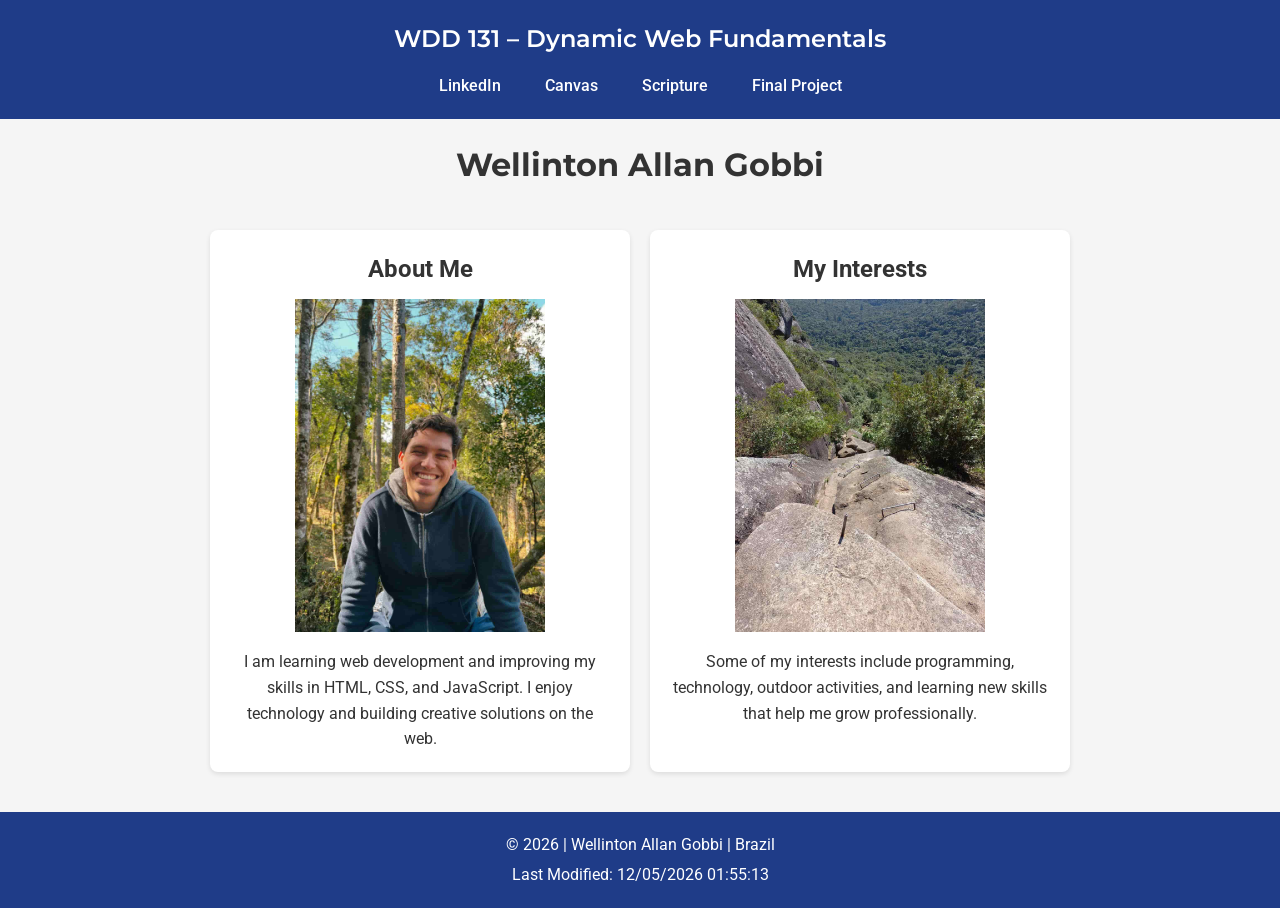
<file: index.html>
<!DOCTYPE html>
<html lang="en">
<head>

<meta charset="UTF-8">
<meta name="viewport" content="width=device-width, initial-scale=1.0">

<title>WDD 131 – Dynamic Web Fundamentals – Wellinton Allan Gobbi</title>

<meta name="description" content="WDD 131 – Dynamic Web Fundamentals | Wellinton Allan Gobbi | HTML CSS JavaScript Web Development">
<meta name="author" content="Wellinton Allan Gobbi">

<link rel="stylesheet" href="styles/base.css">

<link rel="preconnect" href="https://fonts.googleapis.com">
<link rel="preconnect" href="https://fonts.gstatic.com" crossorigin>

<link href="https://fonts.googleapis.com/css2?family=Montserrat:wght@400;600&family=Roboto:wght@300;400&display=swap" rel="stylesheet">

<script src="scripts/getdates.js" defer></script>

</head>

<body>

<header>

<span id="course-title">WDD 131 – Dynamic Web Fundamentals</span>

<nav>
<ul>
<li><a href="https://www.linkedin.com/in/wellinton-allan-gobbi-3621a415b/">LinkedIn</a></li>
<li><a href="https://byupw.instructure.com/">Canvas</a></li>
<li><a href="https://www.churchofjesuschrist.org/study/scriptures/bofm/1-ne/3?lang=eng&id=p7#p7">Scripture</a></li>
<li><a href="#">Final Project</a></li>
</ul>
</nav>

</header>

<main>

<h1>Wellinton Allan Gobbi</h1>

<section class="card">

<h2>About Me</h2>

<img src="images/profile.jpg" alt="Profile Photo">

<p>
I am learning web development and improving my skills in HTML, CSS, and JavaScript. 
I enjoy technology and building creative solutions on the web.
</p>

</section>

<section class="card">

<h2>My Interests</h2>

<img src="images/interests.jpg" alt="My interests">

<p>
Some of my interests include programming, technology, outdoor activities, 
and learning new skills that help me grow professionally.
</p>

</section>

</main>

<footer>

<p>
© <span id="currentyear"></span> | Wellinton Allan Gobbi | Brazil
</p>

<p id="lastModified"></p>

</footer>

</body>
</html>
</file>
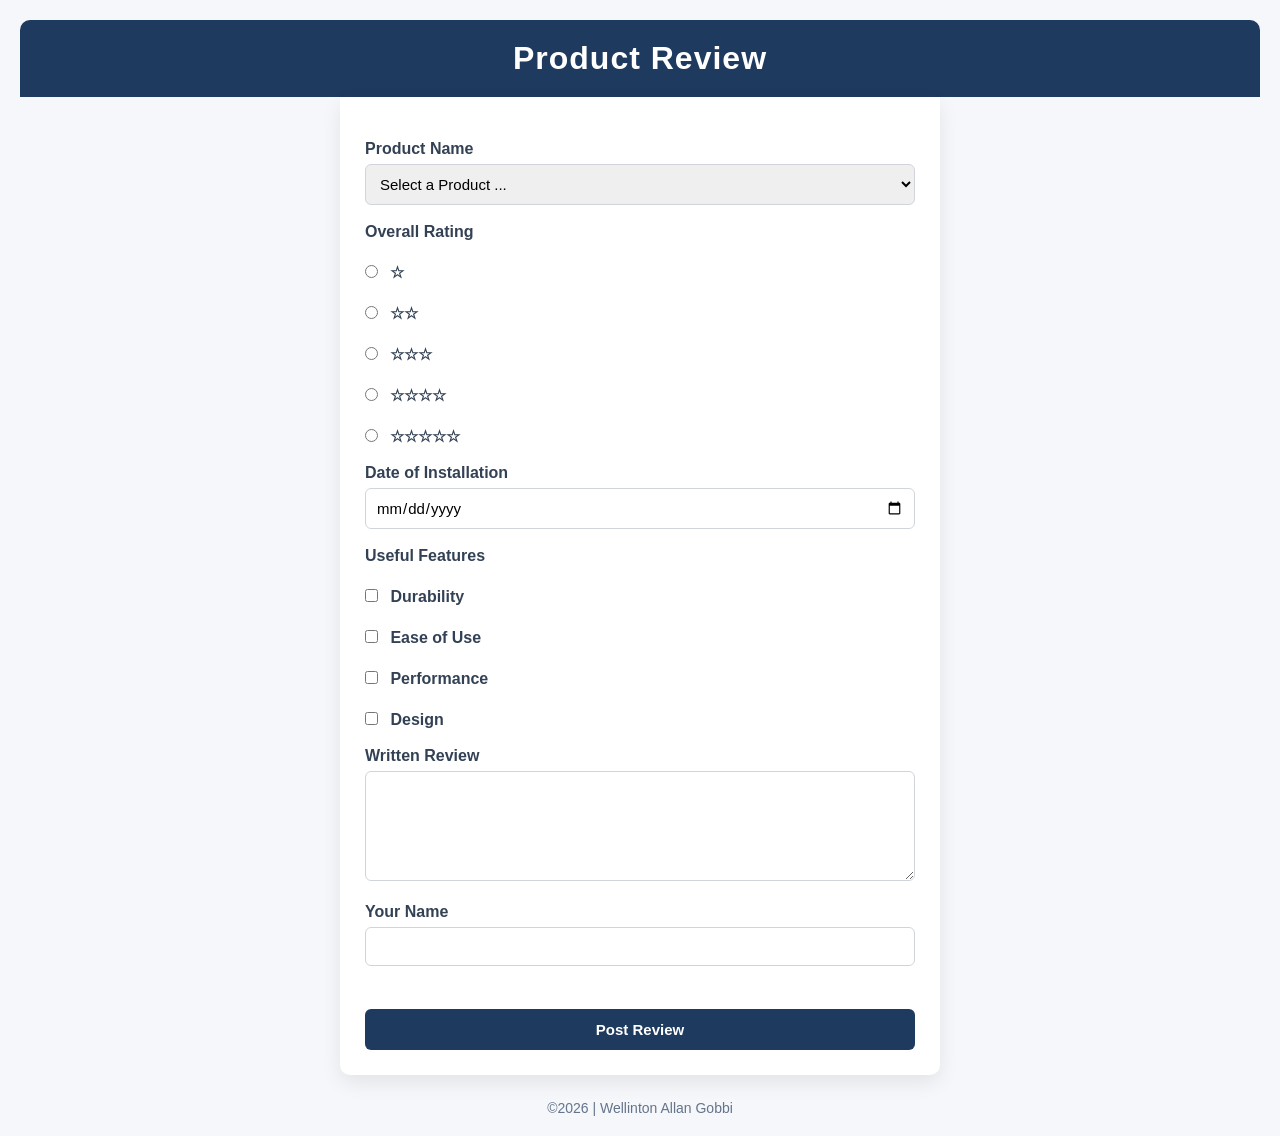
<file: form.html>
<!DOCTYPE html>
<html lang="en">
<head>
<meta charset="UTF-8">
<meta name="viewport" content="width=device-width, initial-scale=1.0">
<meta name="description" content="Submit your product review including rating, features, and experience.">
<meta name="author" content="Wellinton Allan Gobbi">
<link rel="stylesheet" href="styles/styles.css">

</head>
<body>
<header>
    <title>Product Review</title>
</header>

<h1>Product Review</h1>

<form method="get" action="review.html">

<!-- Product -->
<label for="product">Product Name</label>
<select id="product" name="product" required>
    <option value="" disabled selected>Select a Product ...</option>
</select>

<!-- Rating -->
<p>Overall Rating</p>

<label for="star1">
  <input type="radio" id="star1" name="rating" value="1" required> ☆
</label>

<label for="star2">
  <input type="radio" id="star2" name="rating" value="2" required> ☆☆
</label>

<label for="star3">
  <input type="radio" id="star3" name="rating" value="3" required> ☆☆☆
</label>

<label for="star4">
  <input type="radio" id="star4" name="rating" value="4" required> ☆☆☆☆
</label>

<label for="star5">
  <input type="radio" id="star5" name="rating" value="5" required> ☆☆☆☆☆
</label>

<!-- Date -->
<label for="date">Date of Installation</label>
<input type="date" id="date" name="date" required>

<!-- Features -->
<p>Useful Features</p>

<label for="durability">
  <input type="checkbox" id="durability" name="features" value="Durability"> Durability
</label>

<label for="ease">
  <input type="checkbox" id="ease" name="features" value="Ease"> Ease of Use
</label>

<label for="performance">
  <input type="checkbox" id="performance" name="features" value="Performance"> Performance
</label>

<label for="design">
  <input type="checkbox" id="design" name="features" value="Design"> Design
</label>

<!-- Review -->
<label for="review">Written Review</label>
<textarea id="review" name="review"></textarea>

<!-- Name -->
<label for="name">Your Name</label>
<input type="text" id="name" name="name">

<br><br>
<input type="submit" value="Post Review">

</form>

<footer>
<p>©2026 | Wellinton Allan Gobbi</p>
</footer>

<script src="scripts/script.js" defer></script>
</body>
</html>
</file>
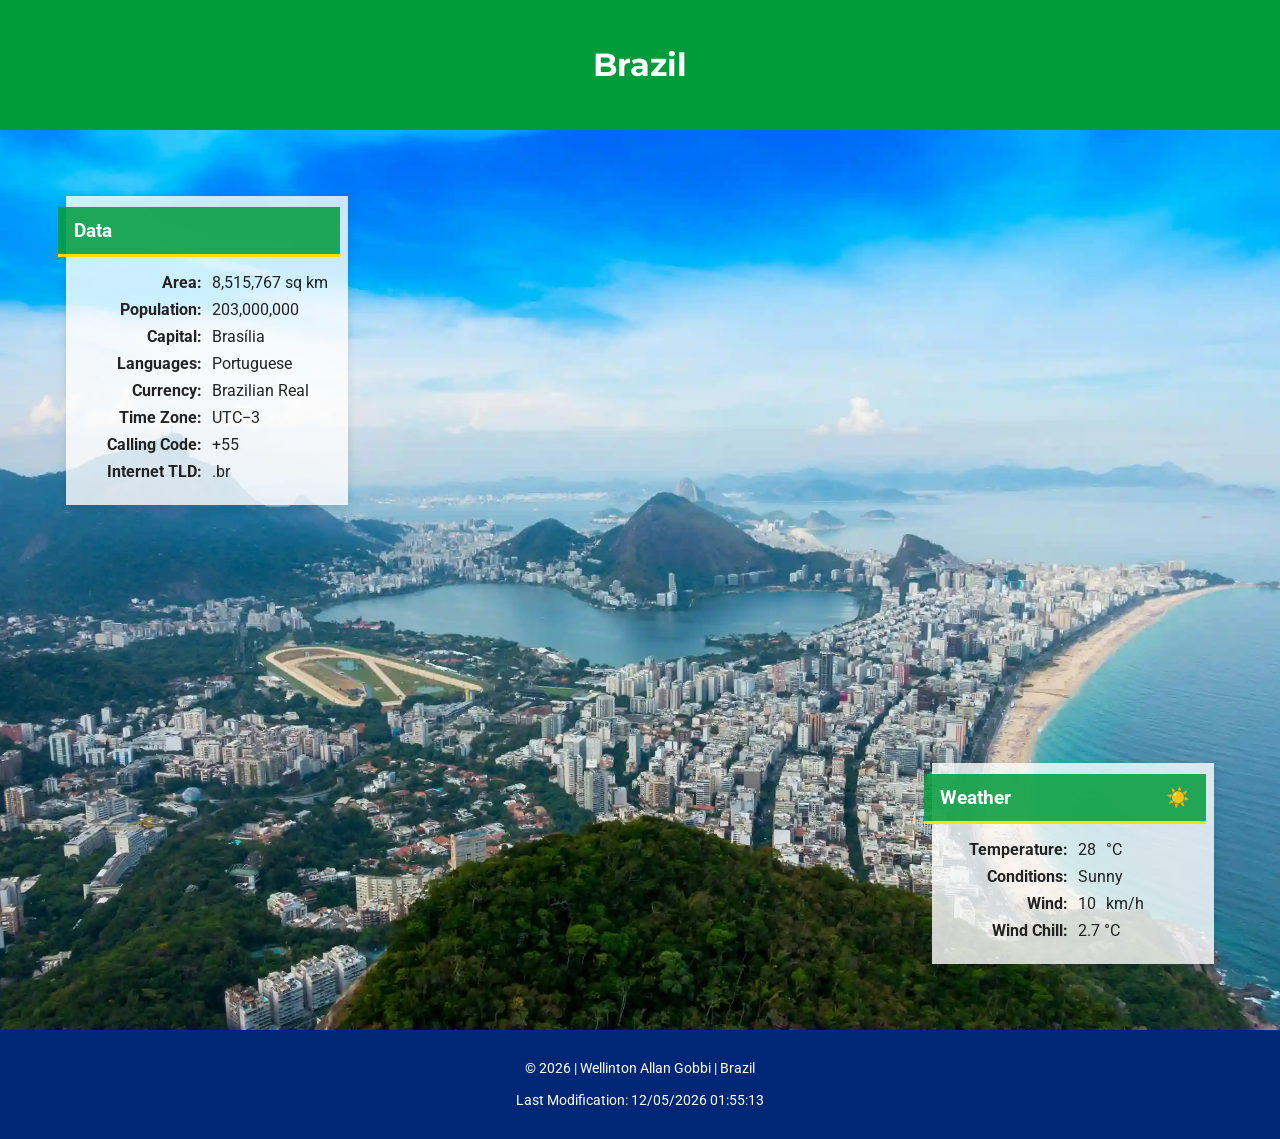
<file: place.html>
<!--URL-->
<!--https://wellintongobbi.github.io/wdd131/place.html-->

<!DOCTYPE html>
<html lang="en">

<head>
    <meta charset="UTF-8">
    <meta name="viewport" content="width=device-width, initial-scale=1.0">

    <title>WD131 | Brazil </title>

    <meta name="description" content="WDD 131 – Dynamic Web Fundamentals | Wellinton Allan Gobbi | Infos about the place assignment(Brazil).">
    <meta name="author" content="Wellinton Allan Gobbi">

    <link rel="stylesheet" href="styles/place.css">
    <link rel="stylesheet" href="styles/place-large.css">

    <link rel="preconnect" href="https://fonts.googleapis.com">
    <link rel="preconnect" href="https://fonts.gstatic.com" crossorigin>

    <link href="https://fonts.googleapis.com/css2?family=Montserrat:wght@400;600&family=Roboto:wght@300;400&display=swap" rel="stylesheet">

    <script src="scripts/place.js" defer></script>
</head>

<body>
    <header>
        <h1>Brazil</h1>
    </header>
    


    <main>
        <div class="hero-container">
            <picture>
                <!--
                Desktop image
                -->
                <source srcset="images/hero-large.webp" media="(min-width:768px)">

                <!--
                Mobile image
                -->
                <img src="images/hero-small.webp" alt="Brazil boy with Brazil shirt">
            </picture>

        
            <section class="card data-card">
                <br>
                <h2 id="data-title">Data</h2>
                <p><strong>Area:</strong> 8,515,767 sq km</p>
                <p><strong>Population:</strong> 203,000,000</p>
                <p><strong>Capital:</strong> Brasília</p>
                <p><strong>Languages:</strong> Portuguese</p>
                <p><strong>Currency:</strong> Brazilian Real</p>
                <p><strong>Time Zone:</strong> UTC−3</p>
                <p><strong>Calling Code:</strong> +55</p>
                <p><strong>Internet TLD:</strong> .br</p>
            </section>

            <section class="card weather-card">
                <br>
                <h2 id="weather-title">Weather</h2>

                <!-- SVG (mobile) -->
                <img src="images/weather.svg" alt="Weather icon" class="weather-icon">

                <p><strong>Temperature:</strong> <span id="temp">28</span> °C</p>
                <p><strong>Conditions:</strong> Sunny</p>
                <p><strong>Wind:</strong> <span id="wind">10</span> km/h</p>
                <p><strong>Wind Chill:</strong> <span id="windchill"></span></p>
            </section>
        </div>


   


    </main>
    


    <footer>

        <p>
        © <span id="currentyear"></span> | Wellinton Allan Gobbi | Brazil
        </p>

        <p>Last Modification: <span id="lastModified"></span></p>

    </footer>
</body>


</html>
</file>
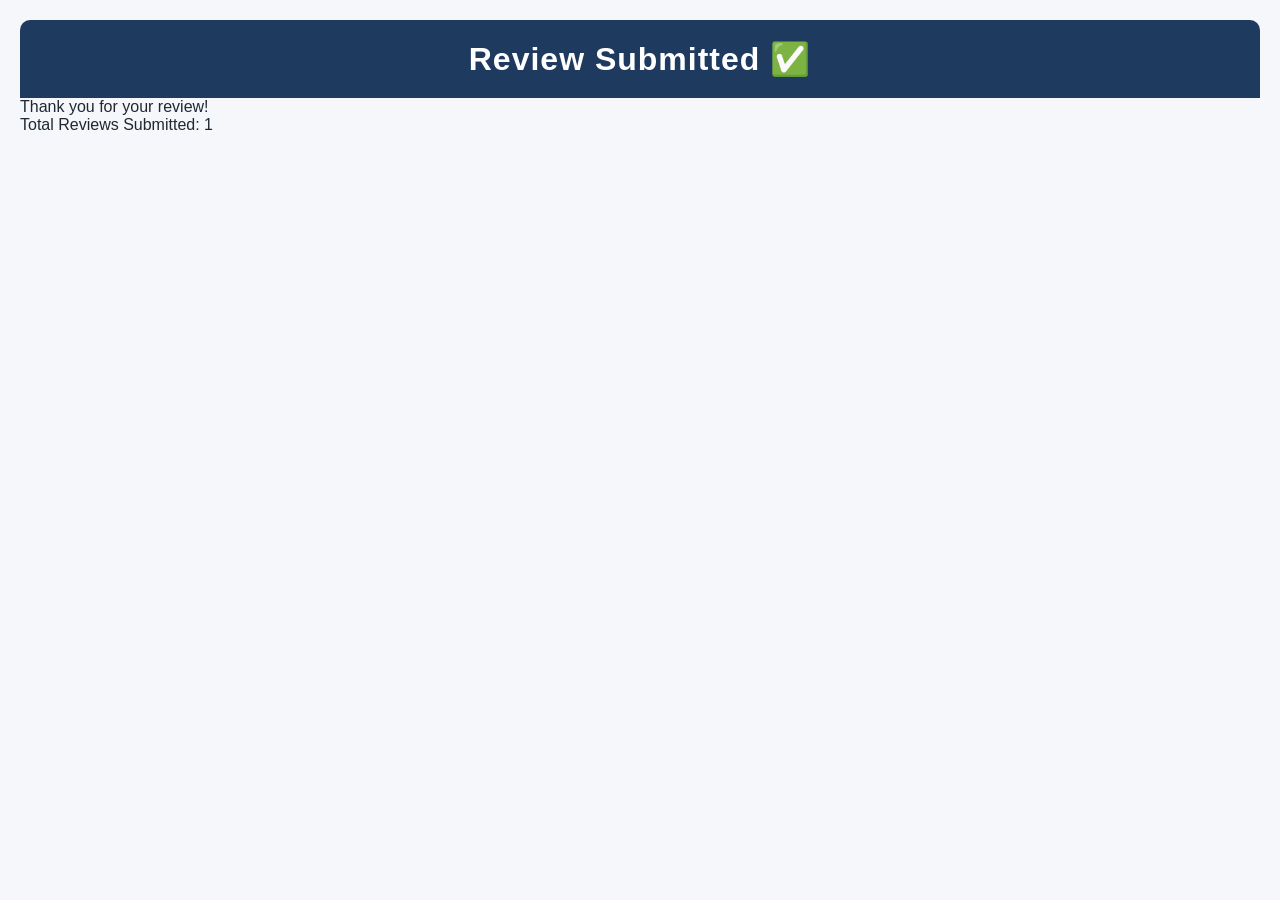
<file: review.html>
<!DOCTYPE html>
<html lang="en">
<head>
  <meta charset="UTF-8">
  <title>Review Submitted</title>
  <link rel="stylesheet" href="styles/styles.css">
</head>
<body>

<h1>Review Submitted ✅</h1>

<p>Thank you for your review!</p>

<p>Total Reviews Submitted: <span id="counter">0</span></p>

<script>
  let count = localStorage.getItem("reviewCount");

  if (!count) {
    count = 0;
  }

  count++;
  localStorage.setItem("reviewCount", count);

  document.getElementById("counter").textContent = count;
</script>

</body>
</html>
</file>
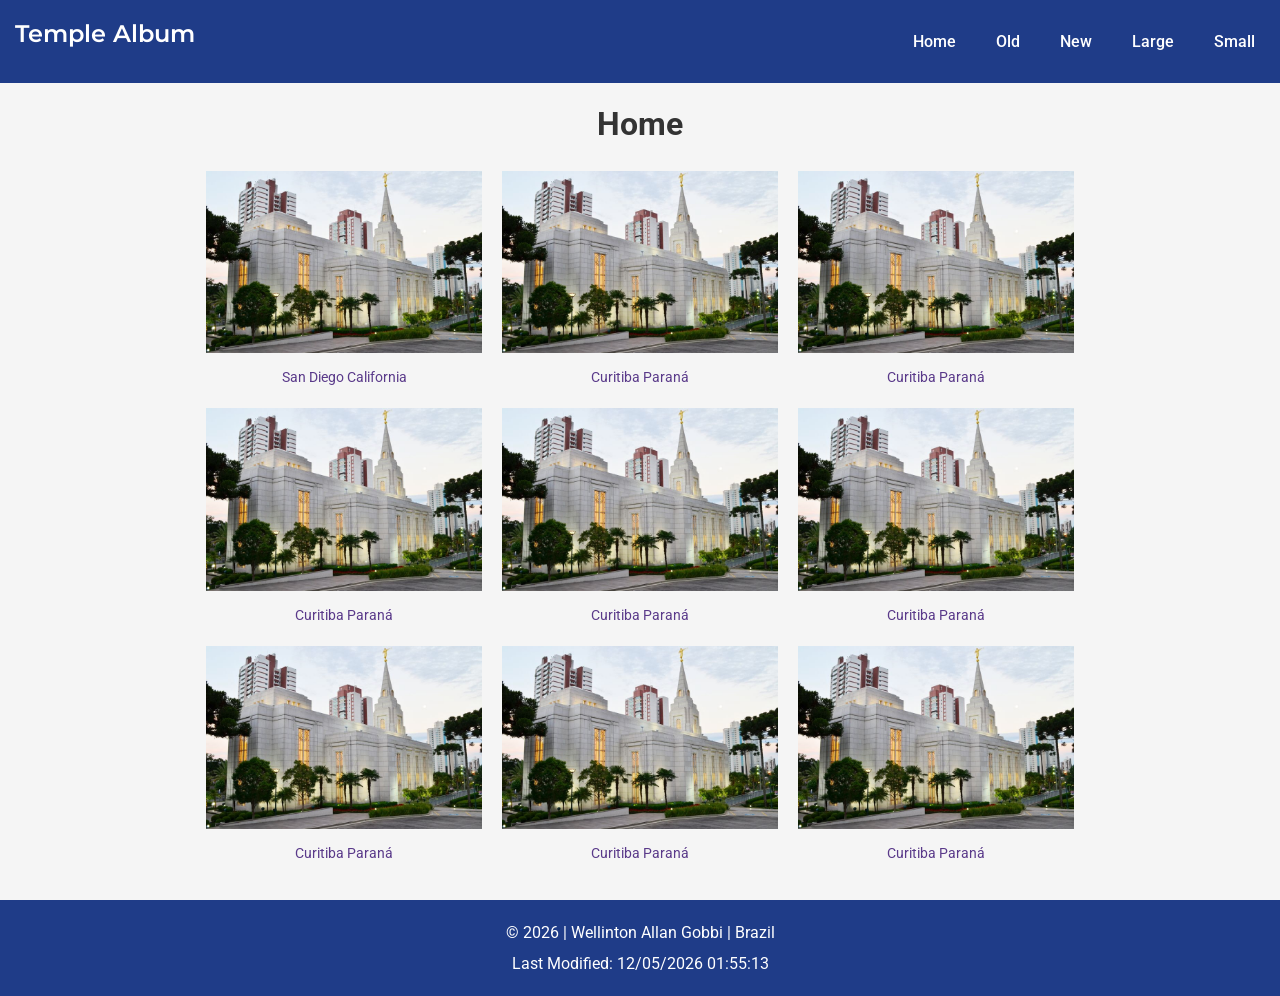
<file: temples.html>
<!--URL-->
<!--https://wellintongobbi.github.io/wdd131/temples.html-->

<!DOCTYPE html>
<html lang="en">

<head>
    <meta charset="UTF-8">
    <meta name="viewport" content="width=device-width, initial-scale=1.0">

    <title>WD131 | Temple Album</title>

    <meta name="description" content="WDD 131 – Dynamic Web Fundamentals | Wellinton Allan Gobbi | Temple Album Assignment">
    <meta name="author" content="Wellinton Allan Gobbi">

    <link rel="stylesheet" href="styles/temples.css">
    <link rel="stylesheet" href="styles/temples-large.css">

    <link rel="preconnect" href="https://fonts.googleapis.com">
    <link rel="preconnect" href="https://fonts.gstatic.com" crossorigin>

    <link href="https://fonts.googleapis.com/css2?family=Montserrat:wght@400;600&family=Roboto:wght@300;400&display=swap" rel="stylesheet">

    <script src="scripts/temples.js" defer></script>
</head>

<body>
    <header>
        <span id="course-title">Temple Album</span>

        <button id="menu-button">☰</button>

        <nav id="nav-menu">
            <ul>
                <li><a href="#">Home</a></li>
                <li><a href="#">Old</a></li>
                <li><a href="#">New</a></li>
                <li><a href="#">Large</a></li>
                <li><a href="#">Small</a></li>
            </ul>
        </nav>
    </header>
    <main>
        <div class="gallery">
            <h1>Home</h1>
            <figure>
                <img src="images/temple.jpg" alt="San Diego Temple">
                <figcaption>San Diego California</figcaption>
            </figure>

            <figure>
                <img src="images/temple.jpg" alt="Curitiba Temple">
                <figcaption>Curitiba Paraná</figcaption>
            </figure>

            <figure>
                <img src="images/temple.jpg" alt="Curitiba Temple">
                <figcaption>Curitiba Paraná</figcaption>
            </figure>

            <figure>
                <img src="images/temple.jpg" alt="Curitiba Temple">
                <figcaption>Curitiba Paraná</figcaption>
            </figure>

            <figure>
                <img src="images/temple.jpg" alt="Curitiba Temple">
                <figcaption>Curitiba Paraná</figcaption>
            </figure>

            <figure>
                <img src="images/temple.jpg" alt="Curitiba Temple">
                <figcaption>Curitiba Paraná</figcaption>
            </figure>

            <figure>
                <img src="images/temple.jpg" alt="Curitiba Temple">
                <figcaption>Curitiba Paraná</figcaption>
            </figure>

            <figure>
                <img src="images/temple.jpg" alt="Curitiba Temple">
                <figcaption>Curitiba Paraná</figcaption>
            </figure>

            <figure>
                <img src="images/temple.jpg" alt="Curitiba Temple">
                <figcaption>Curitiba Paraná</figcaption>
            </figure>

        </div>
    </main>

    <footer>

        <p>
        © <span id="currentyear"></span> | Wellinton Allan Gobbi | Brazil
        </p>

        <p id="lastModified"></p>

    </footer>
</body>


</html>
</file>
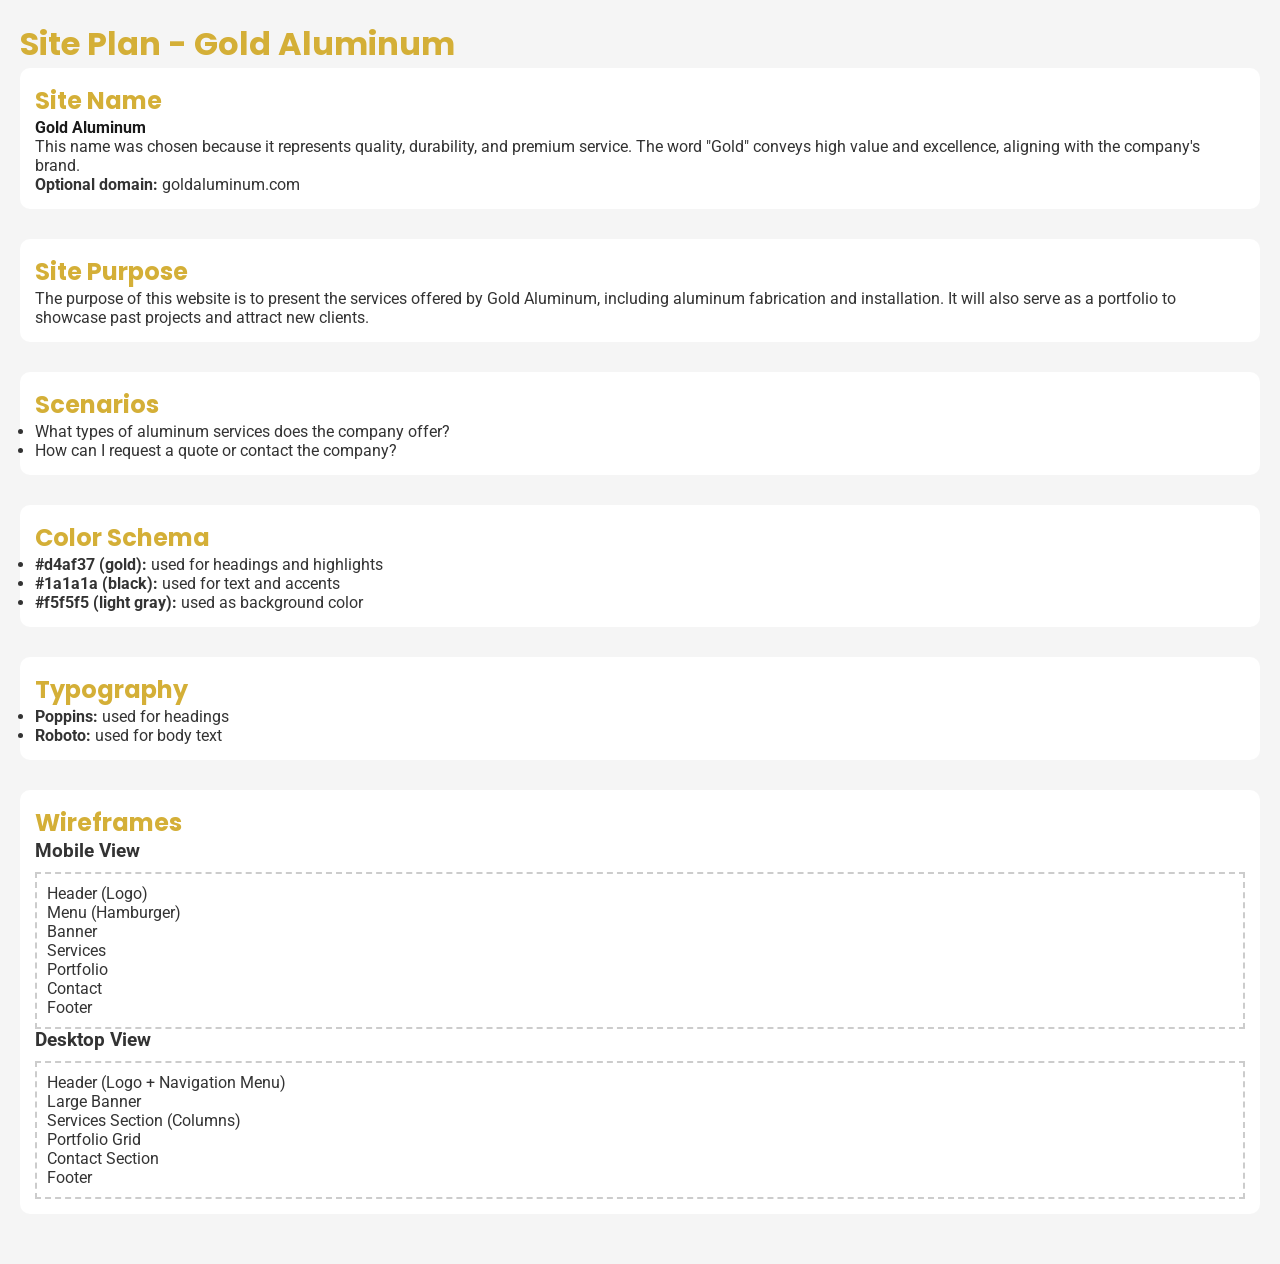
<file: project/siteplan.html>
<!DOCTYPE html>
<html lang="en">
    <head>
        <meta charset="UTF-8">
        <meta name="viewport" content="width=device-width, initial-scale=1.0">
        <meta name="description" content="Site plan for Gold Aluminum, detailing the site's purpose, color scheme, typography, and wireframes for mobile and desktop views.">
        <meta name="author" content="Wellinton Allan Gobbi">  
        <title>Site Plan - Gold Aluminum</title>

    <link rel="stylesheet" href="styles/siteplan.css">

        <link rel="preconnect" href="https://fonts.googleapis.com">
        <link rel="preconnect" href="https://fonts.gstatic.com" crossorigin>

        <link href="https://fonts.googleapis.com/css2?family=Poppins:wght@400;600&family=Roboto&display=swap" rel="stylesheet">

    </head>

    <body>

    <h1>Site Plan - Gold Aluminum</h1>

    <!-- Site Name -->
    <section>
        <h2>Site Name</h2>
        <p class="accent">Gold Aluminum</p>
        <p>
        This name was chosen because it represents quality, durability, and premium service.
        The word "Gold" conveys high value and excellence, aligning with the company's brand.
        </p>
        <p><strong>Optional domain:</strong> goldaluminum.com</p>
    </section>

    <!-- Site Purpose -->
    <section>
        <h2>Site Purpose</h2>
        <p>
        The purpose of this website is to present the services offered by Gold Aluminum,
        including aluminum fabrication and installation. It will also serve as a portfolio
        to showcase past projects and attract new clients.
        </p>
    </section>

    <!-- Scenarios -->
    <section>
        <h2>Scenarios</h2>
        <ul>
        <li>What types of aluminum services does the company offer?</li>
        <li>How can I request a quote or contact the company?</li>
        </ul>
    </section>

    <!-- Color Schema -->
    <section>
        <h2>Color Schema</h2>
        <ul>
        <li><strong>#d4af37 (gold):</strong> used for headings and highlights</li>
        <li><strong>#1a1a1a (black):</strong> used for text and accents</li>
        <li><strong>#f5f5f5 (light gray):</strong> used as background color</li>
        </ul>
    </section>

    <!-- Typography -->
    <section>
        <h2>Typography</h2>
        <ul>
        <li><strong>Poppins:</strong> used for headings</li>
        <li><strong>Roboto:</strong> used for body text</li>
        </ul>
    </section>

    <!-- Wireframes -->
    <section>
        <h2>Wireframes</h2>

        <h3>Mobile View</h3>
        <div class="wireframe">
        <p>Header (Logo)</p>
        <p>Menu (Hamburger)</p>
        <p>Banner</p>
        <p>Services</p>
        <p>Portfolio</p>
        <p>Contact</p>
        <p>Footer</p>
        </div>

        <h3>Desktop View</h3>
        <div class="wireframe">
        <p>Header (Logo + Navigation Menu)</p>
        <p>Large Banner</p>
        <p>Services Section (Columns)</p>
        <p>Portfolio Grid</p>
        <p>Contact Section</p>
        <p>Footer</p>
        </div>

    </section>

    </body>
</html>
</file>
<file: styles/base.css>
*{
margin:0;
padding:0;
box-sizing:border-box;
}

body{
font-family:'Roboto', sans-serif;
background-color:#f5f5f5;
color:#333;
line-height:1.6;
}

header{
background:#1f3c88;
color:white;
padding:20px;
text-align:center;
}

#course-title{
display:block;
font-family:'Montserrat', sans-serif;
font-size:1.5rem;
font-weight:600;
margin-bottom:15px;
}

nav ul{
display:flex;
justify-content:center;
list-style:none;
gap:20px;
}

nav a{
text-decoration:none;
color:white;
font-weight:500;
padding:8px 12px;
transition:0.3s;
border-radius:4px;
}

nav a:hover{
background:white;
color:#1f3c88;
}

main{
max-width:900px;
margin:auto;
padding:20px;

display:grid;
grid-template-columns:1fr 1fr;
gap:20px;
}

main h1{
grid-column:1 / 3;
text-align:center;
font-family:'Montserrat', sans-serif;
margin-bottom:20px;
}

.card{
background:white;
padding:20px;
border-radius:8px;
box-shadow:0 2px 5px rgba(0,0,0,0.1);
text-align:center;
}

.card img{
width:100%;
max-width:250px;
margin:10px 0;
}

footer{
text-align:center;
background:#1f3c88;
color:white;
padding:15px;
margin-top:20px;
}

footer p{
margin:5px;
}
</file>
<file: styles/styles.css>
* {
  margin: 0;
  padding: 0;
  box-sizing: border-box;
  font-family: 'Segoe UI', Tahoma, Geneva, Verdana, sans-serif;
}


body {
  background-color: #f5f7fa;
  color: #1f2933;
  padding: 20px;
}


h1 {
  text-align: center;
  background-color: #1e3a5f;
  color: #ffffff;
  padding: 20px;
  border-radius: 10px 10px 0 0;
  letter-spacing: 1px;
}


form {
  max-width: 600px;
  margin: auto;
  background-color: #ffffff;
  padding: 25px;
  border-radius: 0 0 10px 10px;
  box-shadow: 0 8px 20px rgba(0, 0, 0, 0.08);
}


label {
  display: block;
  margin-top: 18px;
  font-weight: 600;
  color: #334155;
}


input,
select,
textarea {
  width: 100%;
  padding: 10px;
  margin-top: 6px;
  border: 1px solid #d1d5db;
  border-radius: 6px;
  font-size: 15px;
  transition: border 0.2s, box-shadow 0.2s;
}


input:focus,
select:focus,
textarea:focus {
  outline: none;
  border-color: #3b82f6;
  box-shadow: 0 0 0 2px rgba(59, 130, 246, 0.2);
}


textarea {
  min-height: 110px;
  resize: vertical;
}


input[type="radio"],
input[type="checkbox"] {
  width: auto;
  margin-right: 8px;
}


form p {
  margin-top: 18px;
  font-weight: 600;
  color: #334155;
}


input[type="submit"] {
  margin-top: 25px;
  background-color: #1e3a5f;
  color: white;
  border: none;
  cursor: pointer;
  font-weight: bold;
  padding: 12px;
  border-radius: 6px;
  transition: all 0.25s ease;
}


input[type="submit"]:hover {
  background-color: #2c5282;
  transform: translateY(-1px);
}


footer {
  text-align: center;
  margin-top: 25px;
  color: #64748b;
  font-size: 14px;
}


@media (max-width: 600px) {
  body {
    padding: 10px;
  }

  form {
    padding: 20px;
  }

  h1 {
    font-size: 22px;
  }
}
</file>
<file: styles/place.css>
:root {
  --primary: #009c3b;
  --secondary: #ffdf00;   
  --accent: #002776;      
  --background: #f5f5f5;
  --text: #222;
  --white: #ffffff;
}
html, body {
  height: 100%;
}
body {
  margin: 0;
  font-family: 'Roboto', sans-serif;
  color: var(--text);
  background: linear-gradient(to bottom, #f5f5f5, #e8f5e9);
}
header {
  background: var(--primary);
  color: var(--white);
  text-align: center;
  padding: 1.5rem;
  font-family: 'Montserrat', sans-serif;
}
picture img {
  width: 100%;
  height: auto;
  display: block;
}
.card {
  background: var(--white);
  margin: 1rem;
  padding: 1.5rem;
  border-radius: 0;

  box-shadow: 0 4px 10px rgba(0,0,0,0.1);
}
.weather-icon {
  display: block;
  margin: 1rem auto;
  width: 60px;
}
footer {
  background: var(--accent);
  color: var(--white);
  text-align: center;
  padding: 1rem;
  font-size: 0.9rem;
}

.hero-container {
  position: relative;
}
.card h2{
    text-align: center;
}
.card p {
    display: flex;
    gap: 10px;
    margin: 0.5rem 0;
}

.card p strong {
  min-width: 120px;
  text-align: right;
}
</file>
<file: styles/place-large.css>
@media (min-width: 768px) {
    main {
        max-width: 100%;
        margin: 0 auto;
        gap: 1rem;

        align-items: flex-start;
    }
    .hero-container {
        position: relative;
        height: 100vh;
        overflow: hidden;
    }
    .card {
        position: absolute;
        width: 250px;
        background: rgba(255,255,255,0.8);
        padding: 1rem;
    }
    .card h2 {
        background: rgba(0, 156, 59, 0.85);
        color: white;
        padding: 0.75rem 1rem;
        margin: -1.5rem -1.5rem 1rem -1.5rem;
        font-size: 1.2rem;
        width: fit-content;
        min-width: 100%;
        border-bottom: 3px solid var(--secondary);
    }
    .data-card {
        top: 50px;
        left: 50px;
    }
    .weather-card {
        bottom: 50px;
        right: 50px;
        
    }
    picture,
    picture img {
        width: 100%;
        height: 100%;
    }

    picture img {
        object-fit: cover;
    }
    picture img {
        max-width: 100%;
        display: block;
        margin: 0 auto;
    }
    .weather-icon {
        display: none;
    }
    #weather-title::after {
        content: " ☀️";
    }
    #weather-title {
        display: flex;
        justify-content: space-between;
        align-items: center;
    }
    #data-title {
        display: flex;
        text-align: left;
    }
}
</file>
<file: styles/temples.css>
*{
    margin:0;
    padding:0;
    box-sizing:border-box;
}

body{
    font-family:'Roboto', sans-serif;
    background-color:#f5f5f5;
    color:#333;
    line-height:1.6;
}
main{
    padding: 1rem;
    max-width:900px;
    margin:0 auto;
    text-align: center;
}
.gallery {
    display: grid;
    grid-template-columns: repeat(auto-fit, minmax(250px, 1fr));
    gap: 20px;
    max-width: 900px;
    margin: auto;
}

figure {
    margin: 0;
}

figure img {
    width: 100%;
    height: auto;
}

figcaption {
    margin-top: 5px;
    color: #5a3a8a;
    font-size: 14px;
}
header{
    background:#1f3c88;
    color:white;
    padding:20px;
    text-align:center;
    display: flex;
    justify-content: space-between;
    align-items: center;
    padding: 15px;
}
main h1{
    grid-column: span 3;
}
#menu-button {
    font-size: 24px;
    background: none;
    border: none;
    cursor: pointer;
    color: white;
}

#nav-menu {
    display: none;
    flex-direction: column;
    text-align: center;
}

#nav-menu a {
    padding: 10px;
    text-decoration: none;
    display: block;
}

#nav-menu.open {
    display: flex;
}

#course-title{
display:block;
font-family:'Montserrat', sans-serif;
font-size:1.5rem;
font-weight:600;
margin-bottom:15px;
}

nav ul{
display:flex;
justify-content:center;
list-style:none;
gap:20px;
}

nav a{
text-decoration:none;
color:white;
font-weight:500;
padding:8px 12px;
transition:0.3s;
border-radius:4px;
}

nav a:hover{
background:white;
color:#1f3c88;
}


footer{
text-align:center;
background:#1f3c88;
color:white;
padding:15px;
margin-top:20px;
}

footer p{
margin:5px;
}
</file>
<file: styles/temples-large.css>
@media screen and (min-width: 768px) {

    .gallery {
        grid-template-columns: repeat(3, 1fr);
        max-width: 1000px;
        margin: auto;
    }

    #menu-button {
        display: none;
    }

    #nav-menu {
        display: flex;
        flex-direction: row;
        gap: 20px;
    }
}
</file>
<file: project/styles/siteplan.css>
* {
  margin: 0;
  padding: 0;
  box-sizing: border-box;
}


body {
  font-family: 'Roboto', sans-serif;
  padding: 20px;
  background-color: #f5f5f5;
  color: #333;
}


h1, h2 {
  font-family: 'Poppins', sans-serif;
  color: #d4af37;
}


section {
  margin-bottom: 30px;
  padding: 15px;
  background-color: #ffffff;
  border-radius: 10px;
}


.accent {
  color: #1a1a1a;
  font-weight: bold;
}


.wireframe {
  border: 2px dashed #ccc;
  padding: 10px;
  margin-top: 10px;
}
</file>
